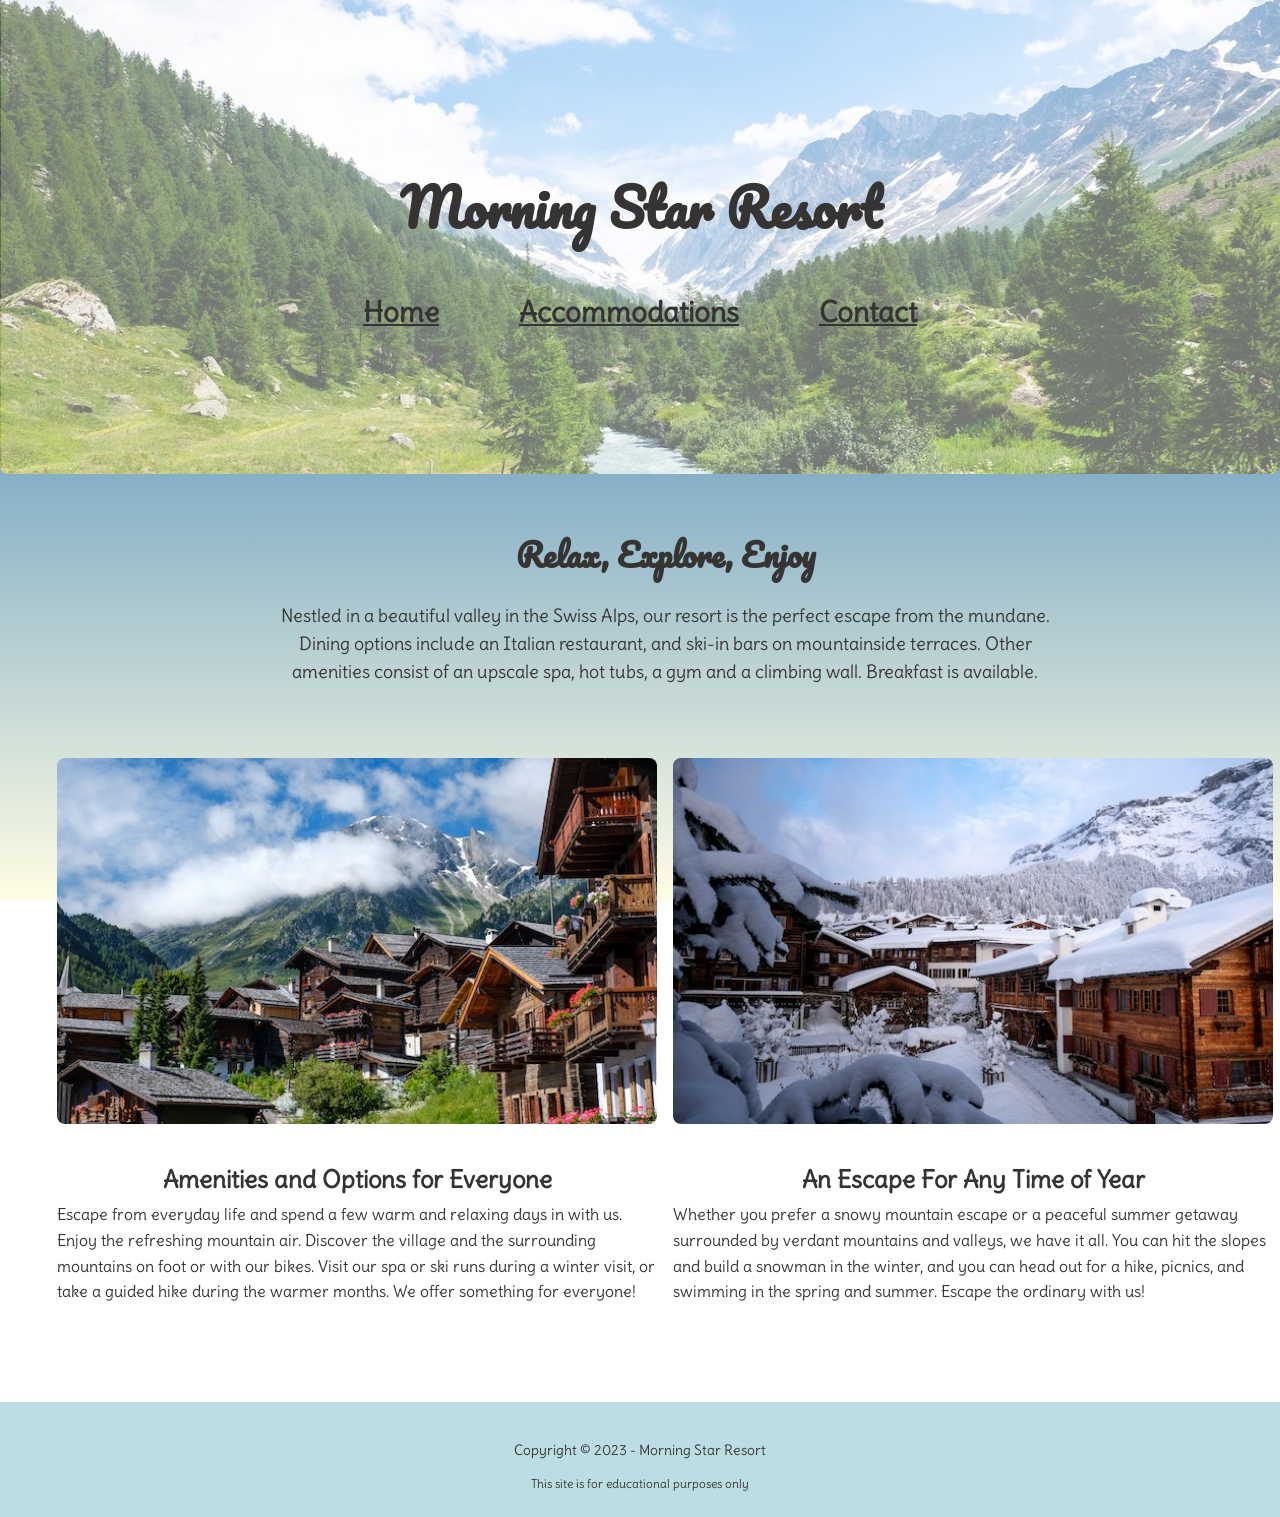
<file: index.html>
<!DOCTYPE html>
<html lang="en">
    <head>
        <meta charset="utf-8">
        <title>Morning Star Resort</title>
        <meta name="author" content="Tiana Yazzie">
        <meta name="description" content="Morning Star resort">
        <!-- FAVICON -->
        <link rel="shortcut icon" href="images/favicon.ico" type="image/x-icon">
        <link rel="icon" href="images/favicon.ico" type="image/x-icon">
        <link rel="stylesheet" href="style-copy.css">
        <link rel="preconnect" href="https://fonts.googleapis.com">
        <link rel="preconnect" href="https://fonts.gstatic.com" crossorigin>
        <link href="https://fonts.googleapis.com/css2?family=Delius&family=Pacifico&display=swap" rel="stylesheet">
    </head>
    <body>
        <header>
            <h1>Morning Star Resort</h1>
            <nav>
                <ul>
                    <li><a href="index.html">Home</a></li>
                    <li><a href="#">Accommodations</a></li>
                    <li><a href="contact.html">Contact</a></li>
                </ul>
            </nav>
        </header> 
        
        <main>
                <h2>Relax, Explore, Enjoy</h2>
                <p>Nestled in a beautiful valley in the Swiss Alps, our resort is the perfect escape from the mundane. Dining options include an Italian restaurant, and ski-in bars on mountainside terraces. Other amenities consist of an upscale spa, hot tubs, a gym and a climbing wall. Breakfast is available.</p>

            <div>
                <section id="content-group1">
                    <div>
                        <img src="images/swiss-chalet.jpg" alt="swiss-chalet" width="590" height="360">
                        <h3>Amenities and Options for Everyone</h3>
                        <p>Escape from everyday life and spend a few warm and relaxing days in with us. Enjoy the refreshing mountain air. Discover the village and the surrounding mountains on foot or with our bikes. Visit our spa or ski runs during a winter visit, or take a guided hike during the warmer months. We offer something for everyone!</p>
                    </div>
                </section>

                <section id="content-group2">
                    <div>
                        <img src="images/snowy-chalet.jpg" alt="snowy-chalet" width="590" height="360">
                        <h3>An Escape For Any Time of Year</h3>
                        <p>Whether you prefer a snowy mountain escape or a peaceful summer getaway surrounded by verdant mountains and valleys, we have it all. You can hit the slopes and build a snowman in the winter, and you can head out for a hike, picnics, and swimming in the spring and summer. Escape the ordinary with us!</p>
                    </div>
                </section>
            </div>
        </main>

<footer>
    <p>Copyright &copy; 2023 - Morning Star Resort</p>
    <small>This site is for educational purposes only</small>
</footer>
    </body>
</html>
</file>
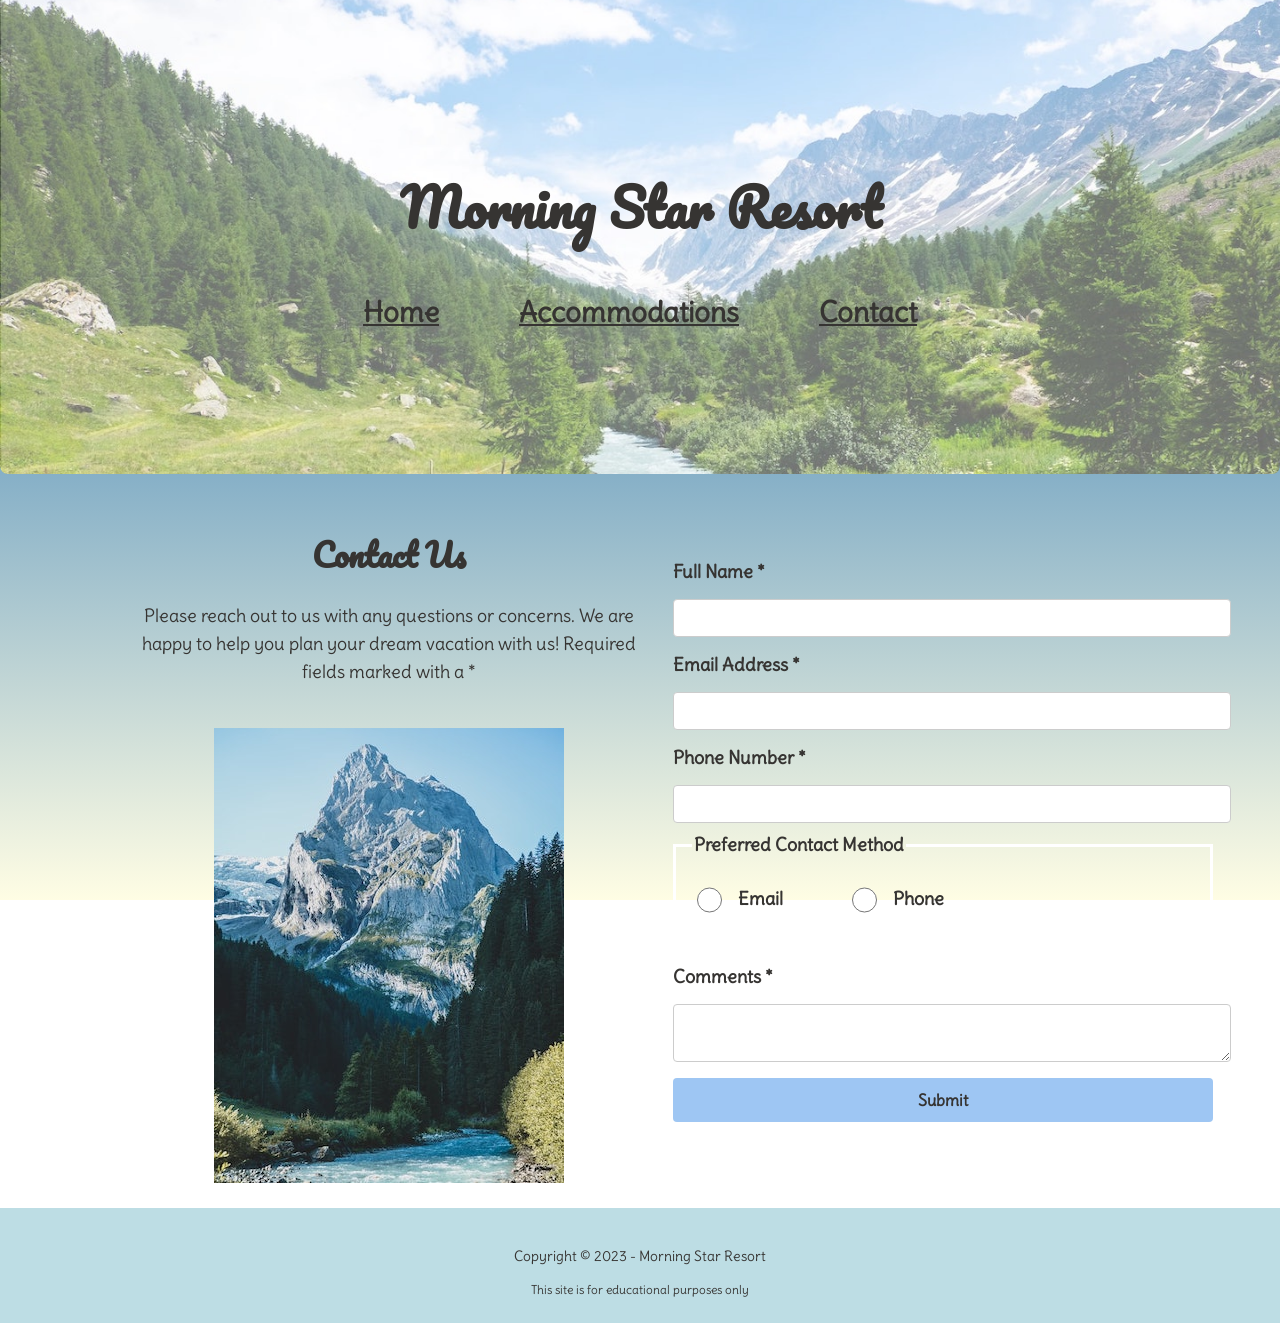
<file: contact.html>
<!DOCTYPE html>
<html lang="en">
    <head>
        <meta charset="utf-8">
        <title>Contact Morning Star Resort</title>
        <meta name="author" content="Tiana Yazzie">
        <meta name="description" content="Morning Star resort">
        <link rel="shortcut icon" href="images/favicon.ico" type="image/x-icon">
        <link rel="icon" href="images/favicon.ico" type="image/x-icon">
        <link rel="stylesheet" href="style-copy.css">
        <link rel="preconnect" href="https://fonts.googleapis.com">
        <link rel="preconnect" href="https://fonts.gstatic.com" crossorigin>
        <link href="https://fonts.googleapis.com/css2?family=Delius&family=Pacifico&display=swap" rel="stylesheet">
    </head>
    <body>
        <header>
            <h1>Morning Star Resort</h1>
            <nav>
                <ul>
                    <li><a href="index.html">Home</a></li>
                    <li><a href="#">Accommodations</a></li>
                    <li><a href="contact.html">Contact</a></li>
                </ul>
            </nav>
        </header>

        <main>
            <section class = "everything">
            <section class = "contact-us">
                <div>
                    <h2>Contact Us</h2>
                    <p>Please reach out to us with any questions or concerns. We are happy to help you plan your dream vacation with us!
                    Required fields marked with a <span class="required">*</span></p>
                </div>
                <div id ="swiss-peak-image">
                  <img src="images/swiss-peak.jpg" alt="Swiss Peak">
                </div>
            </section>    
            <section class="contact-container"> 
                <div>
                  <form action="https://wp.zybooks.com/form-viewer.php" method="POST" target="_blank">
                    <label for="fullname">Full Name *</label>
                    <input type="text" id="fullname" name="fullname" required>
              
                    <label for="email">Email Address *</label>
                    <input type="email" id="email" name="email" required>
              
                    <label for="phone">Phone Number *</label>
                    <input type="tel" id="phone" name="phone" required>
                <fieldset>    
                    <legend>Preferred Contact Method</legend>
                    <div class="contact-method">
                    <label><input type="radio" name="contact-method" value="email" required> Email</label>
                    <label><input type="radio" name="contact-method" value="phone" required> Phone</label>
                    </div>
                </fieldset>
                    <label for="comments">Comments *</label>
                    <textarea id="comments" name="comments" required></textarea>
              
                    <input type="submit" name="my-submit" id="my-submit" value="Submit">
                  </form>
                </div>
              </section>
            </section>
        </main>

<footer>
    <p>Copyright &copy; 2023 - Morning Star Resort</p>
    <small>This site is for educational purposes only</small>
</footer>
    </body>
</html>
</file>
<file: style-copy.css>
/* OBFUSCATED BY CSSOBFUSCATOR.COM at 2025/05/03 01:38:21 */
header h1{font-family:var(--heading-fonts),Impact,sans-serif;}:root{--medium-blue:#9fb3df;}body,html{height:100%;}:root{--light-blue:#9ec6f3;}:root{--light-green:#bddde4;}:root{--beige:#fff1d5;}html,body{margin-left:0;}body,html{margin-bottom:0;}:root{--white:#fff;}:root{--dk-gray:#363432;}:root{--heading-fonts:"Pacifico",Impact,sans-serif;}header h1{font-size:3.2rem;}html,body{margin-right:0;}[class~=contact-container] > div{flex:1 1 5.208333333in;}:root{--body-fonts:"Delius",Arial,sans-serif;}html,body{margin-top:0;}[class~=contact-method] input[type="radio"]{width:18.75pt;}header h1{margin-bottom:.625pc;}header,.contact-us > div,[class~=everything],#content-group1 > div,body,nav ul{display:flex;}nav ul,[class~=everything],header,[class~=contact-container]{justify-content:center;}header,#content-group1 > div,[class~=everything]{align-items:center;}[class~=contact-container] > div,#content-group1,#content-group1 > div{max-width:6.25in;}[class~=everything]{flex-wrap:nowrap;}[class~=everything]{text-align:left;}nav ul{gap:5rem;}nav a:hover{color:var(--light-blue);}[class~=contact-container] > div{gap:2rem;}body,header,#content-group1 > div,.contact-us > div{flex-direction:column;}nav ul{list-style:none;}body{background:linear-gradient(to bottom,#005aa7,#fffde4);}body{background-attachment:fixed;}[class~=contact-container] > div{max-height:fit-content;}nav ul,header{padding-left:0;}body{background-size:cover;}nav ul{padding-bottom:0;}body{background-repeat:no-repeat;}body{font-family:var(--body-fonts),Arial,sans-serif;}[class~=contact-container] > div{padding-right:76px;}header,body{color:var(--dk-gray);}[class~=everything],#content-group1 > div,main{margin-left:auto;}nav ul,header{padding-right:0;}header,[class~=everything]{gap:1rem;}[class~=everything]{max-width:80pc;}header{position:sticky;}header{border-radius:0 0 .083333333in .083333333in;}#content-group2,#content-group1{flex:1 1 600px;}header{padding-bottom:8rem;}nav ul{padding-top:0;}header{padding-top:8rem;}header{background:url("images/swiss-valley.jpg");}header{background-size:cover;}header{background-position:center;}[class~=everything],main{margin-bottom:0;}#content-group1 > div,[class~=everything],main{margin-right:auto;}header,main{text-align:center;}.contact-us > div{padding-left:83.25pt;}nav ul{margin-left:0;}#content-group1 > div{margin-bottom:2rem;}main{width:960pt;}main,[class~=everything]{margin-top:0;}.contact-us,[class~=contact-container],main{flex:1;}main{max-width:100%;}[class~=contact-container],.contact-us{min-width:300px;}[class~=everything] img,input{width:100%;}[class~=everything] img{padding-top:.015625in;}main{padding-left:18.75pt;}main{padding-bottom:18.75pt;}main{padding-right:18.75pt;}[class~=everything] img{height:auto;}main{padding-top:18.75pt;}[class~=everything] img{display:block;}#content-group2 > div,[class~=contact-container],form,.contact-method label{display:flex;}#content-group1 > div{margin-top:2rem;}nav ul{margin-bottom:1rem;}#content-group1 > div{text-align:left;}form,#content-group2 > div{flex-direction:column;}form{gap:1rem;}form{font-size:large;}[class~=contact-container]{align-content:flex-start;}#content-group2 > div,.contact-method label{align-items:center;}.contact-method label{gap:.5rem;}input{padding-left:.5rem;}[class~=contact-container]{flex-wrap:wrap;}input[type="submit"],.contact-method label{cursor:pointer;}input[type="submit"]{background-color:var(--light-blue);}nav ul{margin-right:0;}main h2,input[type="submit"],nav a{color:var(--dk-gray);}input{padding-bottom:.5rem;}nav ul{margin-top:1rem;}input{padding-right:.5rem;}nav a,input[type="submit"]{font-weight:bold;}[class~=contact-container]{max-width:13.333333333in;}input{padding-top:.5rem;}input[type="submit"]{border-left-width:medium;}input{font-family:var(--body-fonts),Arial,sans-serif;}input{font-size:1rem;}input{border-left-width:.0625pc;}nav a{text-decoration:underline;}input{border-bottom-width:.0625pc;}input{border-right-width:.0625pc;}input{border-top-width:.0625pc;}#content-group2,#content-group2 > div{max-width:37.5pc;}nav a{font-size:1.78rem;}input{border-left-style:solid;}[class~=contact-method] input[type="radio"]{height:.625in;}[class~=contact-container],#content-group2 > div{margin-left:auto;}[class~=contact-container]{margin-bottom:0;}input{border-bottom-style:solid;}#content-group2 > div,[class~=contact-container]{margin-right:auto;}input[type="submit"]{border-bottom-width:medium;}input[type="submit"]{border-right-width:medium;}input[type="submit"]{border-top-width:medium;}main h2{font-family:var(--heading-fonts),Impact,sans-serif;}input{border-right-style:solid;}[class~=contact-container]{margin-top:0;}input[type="submit"]{border-left-style:none;}[class~=contact-container]{padding-left:1rem;}main h2{font-size:2em;}input[type="submit"]{border-bottom-style:none;}input{border-top-style:solid;}input[type="submit"]{border-right-style:none;}input{border-left-color:#ccc;}input{border-bottom-color:#ccc;}#content-group2 > div{margin-bottom:2rem;}input[type="submit"]{border-top-style:none;}input{border-right-color:#ccc;}[class~=contact-container]{padding-bottom:1rem;}input{border-top-color:#ccc;}input{border-image:none;}input,textarea{border-radius:.041666667in;}[class~=contact-container]{padding-right:1rem;}#content-group1 img,textarea{width:100%;}textarea{padding-left:.5rem;}textarea{padding-bottom:.5rem;}[class~=contact-container]{padding-top:1rem;}textarea{padding-right:.5rem;}textarea{padding-top:.5rem;}#content-group2 > div,[class~=contact-container]{text-align:left;}#content-group2 > div{margin-top:2rem;}[class~=contact-container],textarea{font-family:var(--body-fonts),Arial,sans-serif;}textarea{font-size:1rem;}[class~=contact-container]{font-weight:bold;}main h2{margin-bottom:.208333333in;}input[type="submit"]{border-left-color:currentColor;}textarea{border-left-width:.0625pc;}textarea{border-bottom-width:.0625pc;}textarea{border-right-width:.0625pc;}[class~=contact-us],[class~=contact-method],main > div,fieldset{display:flex;}textarea{border-top-width:.0625pc;}[class~=contact-us]{flex-direction:column;}textarea{border-left-style:solid;}textarea{border-bottom-style:solid;}main p{font-size:1.1em;}[class~=contact-us]{align-items:center;}textarea{border-right-style:solid;}textarea{border-top-style:solid;}[class~=contact-us]{text-align:center;}textarea{border-left-color:#ccc;}textarea{border-bottom-color:#ccc;}[class~=contact-method]{gap:4rem;}#content-group1 p,main p{line-height:1.6;}textarea{border-right-color:#ccc;}#content-group2 img,#content-group1 img{height:auto;}textarea{border-top-color:#ccc;}textarea{border-image:none;}main p{max-width:600pt;}main p{margin-left:auto;}#content-group1 img,#content-group2 img{border-radius:.5pc;}input[type="submit"]{border-bottom-color:currentColor;}input[type="submit"]{border-right-color:currentColor;}main p{margin-bottom:.416666667in;}fieldset{font-size:large;}#content-group2 img,#content-group1 img{margin-bottom:1rem;}fieldset{line-height:.65;}fieldset{border-left-width:medium;}#content-group2 img{width:100%;}fieldset{border-bottom-width:medium;}input[type="submit"]{border-top-color:currentColor;}fieldset{border-right-width:medium;}fieldset{border-top-width:medium;}fieldset{border-left-style:solid;}main p{margin-right:auto;}#content-group2 h3,#content-group1 h3{font-size:1.5rem;}fieldset{border-bottom-style:solid;}#content-group2 h3,#content-group1 h3{margin-bottom:.5rem;}fieldset{border-right-style:solid;}fieldset{border-top-style:solid;}fieldset{border-left-color:var(--white);}fieldset{border-bottom-color:var(--white);}fieldset{border-right-color:var(--white);}fieldset{border-top-color:var(--white);}main p,fieldset{margin-top:0;}fieldset,input[type="submit"]{border-image:none;}input[type="submit"]{padding-left:.75rem;}fieldset{padding-left:1rem;}fieldset{padding-bottom:1rem;}fieldset{padding-right:1rem;}#content-group2 p,#content-group1 p{font-size:1rem;}input[type="submit"]{padding-bottom:.75rem;}main > div{gap:1rem;}fieldset{padding-top:1rem;}input[type="submit"]{padding-right:.75rem;}input[type="submit"]{padding-top:.75rem;}main > div{justify-content:center;}[class~=contact-method] input[type="radio"]{accent-color:var(--medium-blue);}#content-group2 p{line-height:1.6;}fieldset{margin-left:0;}fieldset{margin-bottom:0;}fieldset{margin-right:0;}footer{background-color:var(--light-green);}main > div{flex-wrap:wrap;}footer{text-align:center;}footer{padding-left:20px;}footer{padding-bottom:18.75pt;}input[type="submit"]{border-radius:.041666667in;}footer{padding-right:20px;}footer{padding-top:18.75pt;}footer{font-size:.9em;}footer{color:var(--dk-gray);}[class~=contact-method] input[type="radio"]{cursor:pointer;}[class~=contact-method] input[type="radio"]{margin-right:.5rem;}input[type="submit"]:hover{background-color:var(--medium-blue);}
</file>
